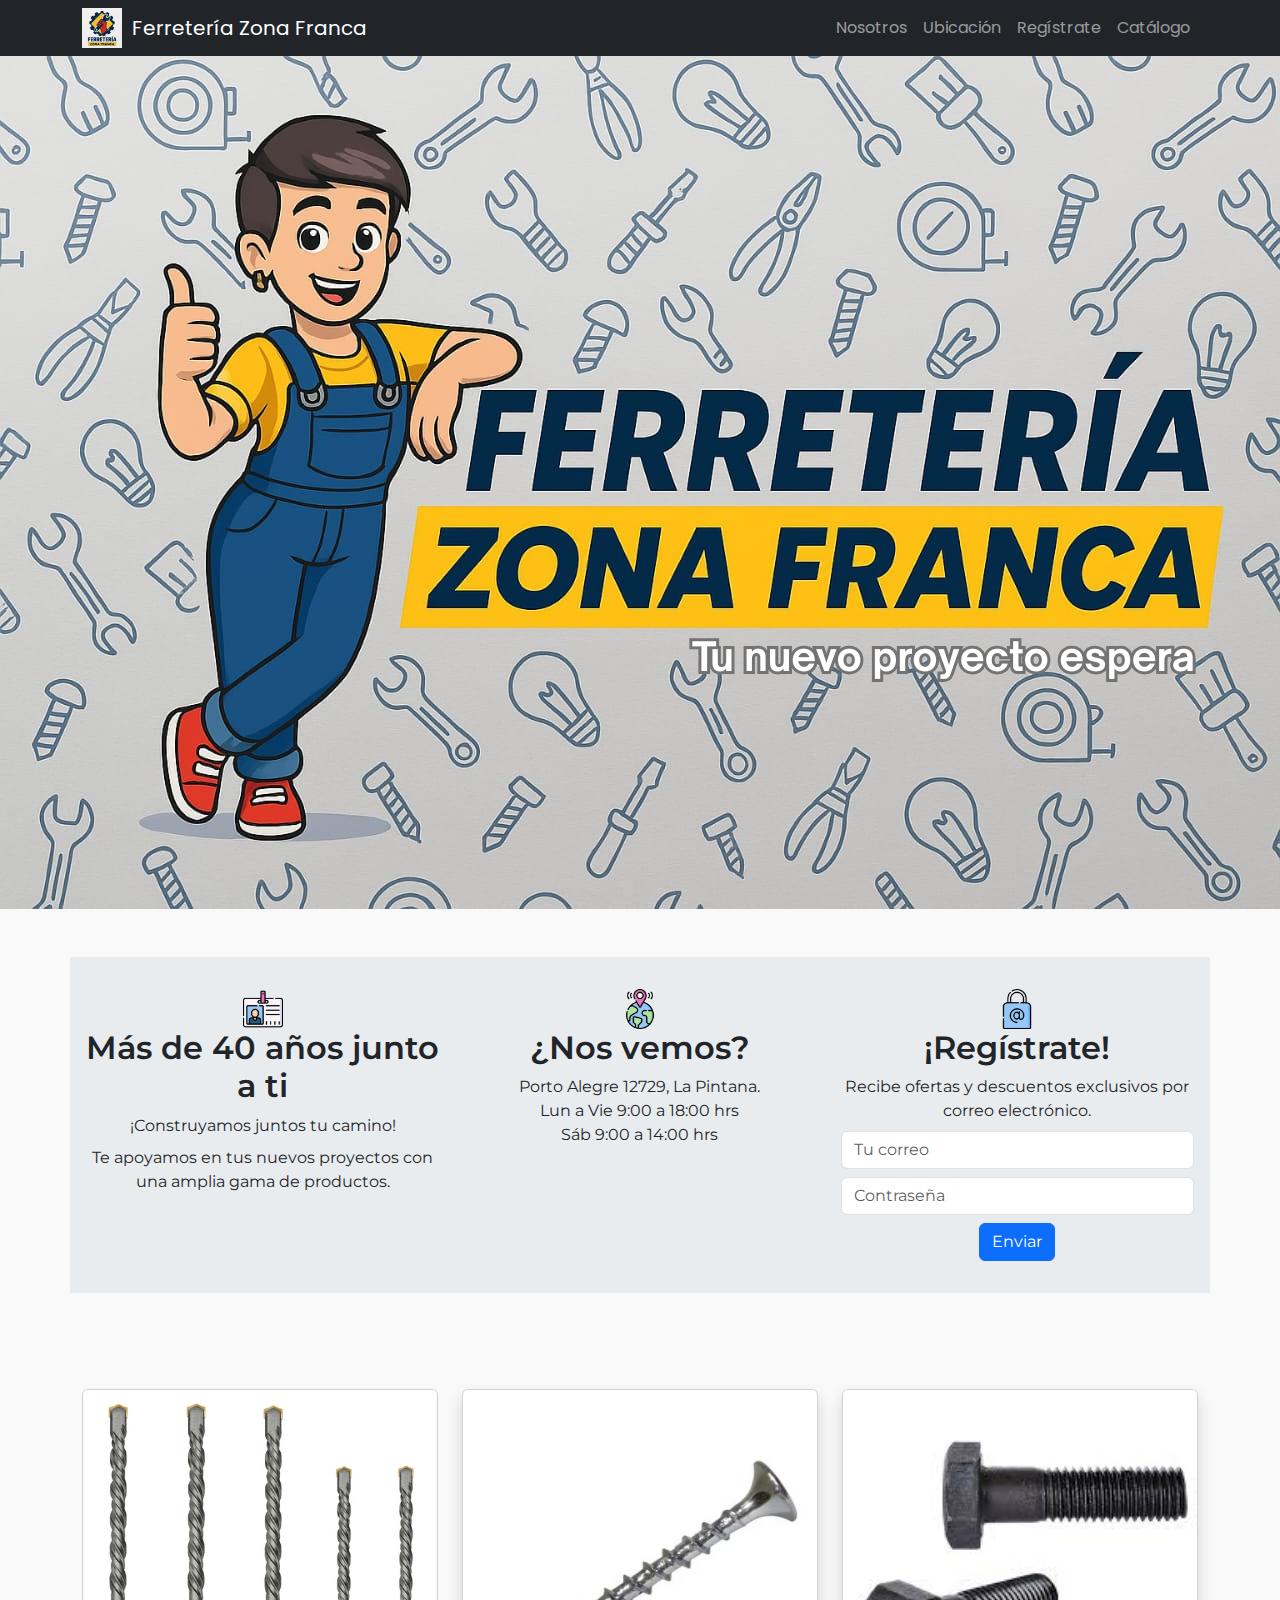
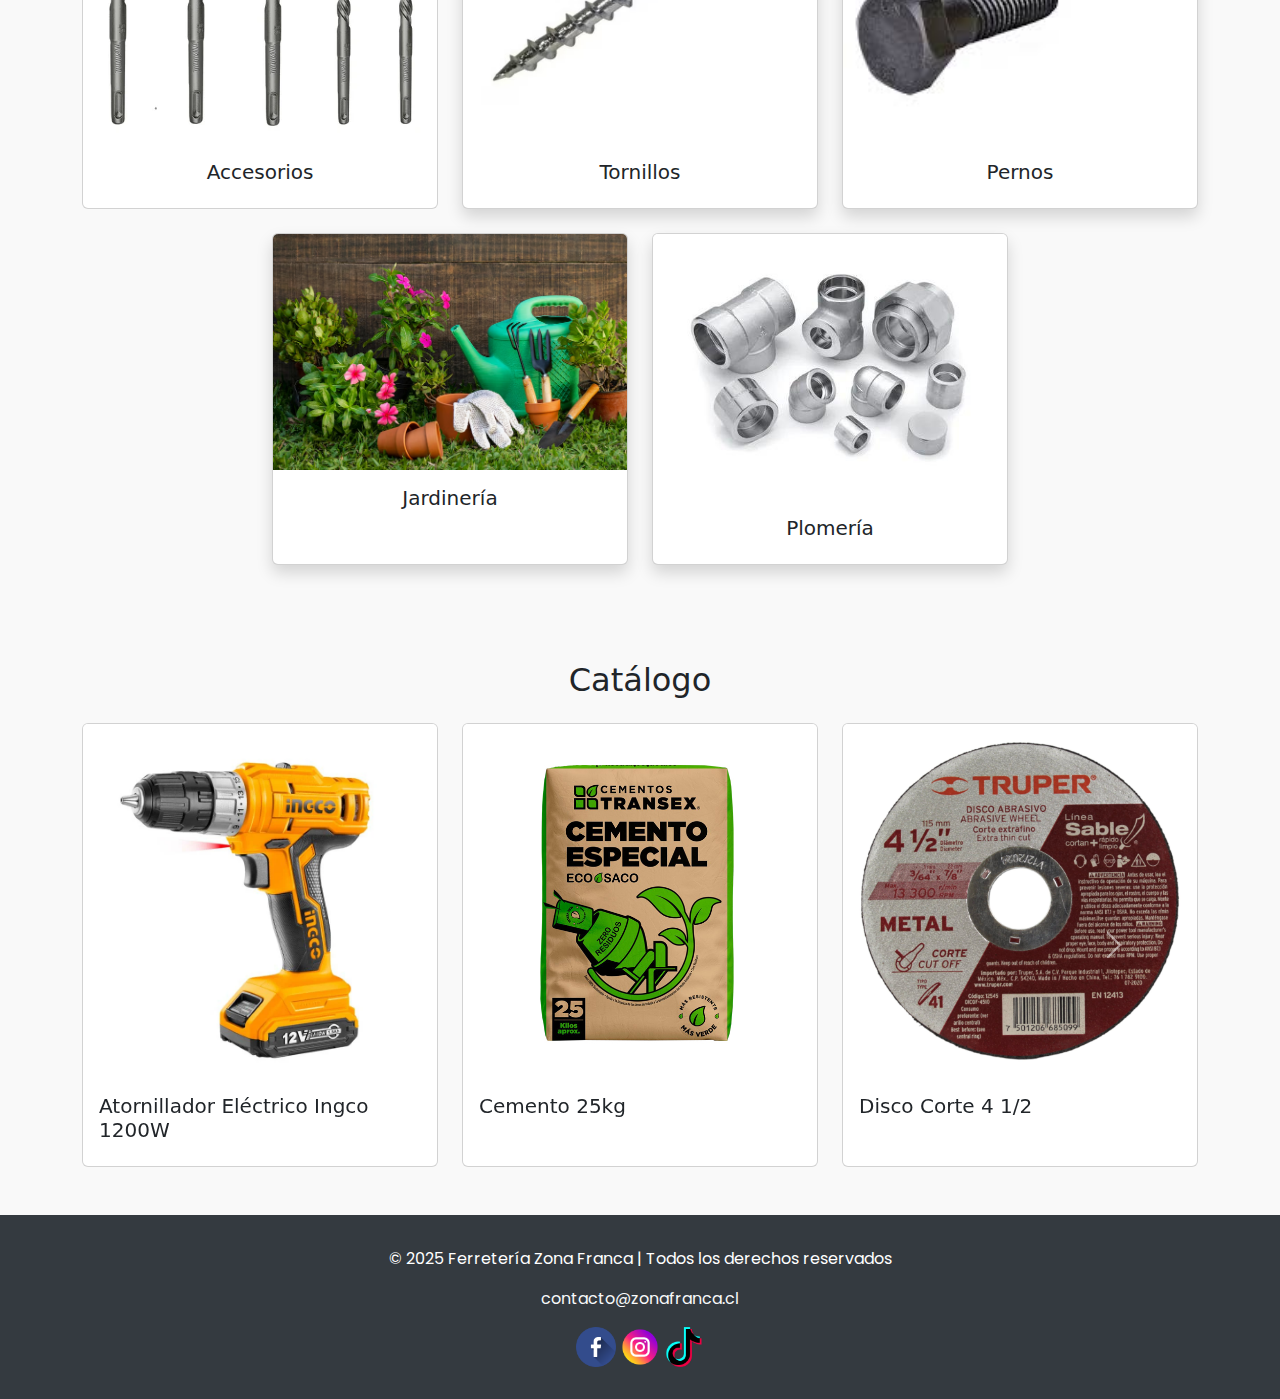
<file: index.html>
<!DOCTYPE html>
<html lang="es">
  <head>
    <meta charset="UTF-8" />
    <meta name="viewport" content="width=device-width, initial-scale=1.0" />
    <title>Ferretería Zona Franca</title>
    <link
      rel="stylesheet"
      href="https://cdn.jsdelivr.net/npm/bootstrap@5.3.3/dist/css/bootstrap.min.css"
    />
    <link rel="stylesheet" href="Style.css" />
    <link rel="icon" href="./Assets/logo.1.jpeg" type="image/ico">
  </head>
  <body>
    <!-- Navbar -->
    <nav class="navbar navbar-expand-lg navbar-dark bg-dark">
      <div class="container">
        <img
          src="./Assets/logo.1.jpeg"
          alt="logo-zona-franca"
          width="40"
          class="d-inline-block align-text-top"
        />
        <a class="navbar-brand" href="#" style="margin-left: 10px"
          >Ferretería Zona Franca</a
        >
        <button
          class="navbar-toggler"
          type="button"
          data-bs-toggle="collapse"
          data-bs-target="#navbarNav"
        >
          <span class="navbar-toggler-icon"></span>
        </button>
        <div class="collapse navbar-collapse" id="navbarNav">
          <ul class="navbar-nav ms-auto">
            <li class="nav-item">
              <a class="nav-link" href="#sobre-nosotros">Nosotros</a>
            </li>
            <li class="nav-item">
              <a class="nav-link" href="#donde-estamos">Ubicación</a>
            </li>
            <li class="nav-item">
              <a class="nav-link" href="#registrate">Regístrate</a>
            </li>
            <li class="nav-item">
              <a class="nav-link" href="#catalogo">Catálogo</a>
            </li>
          </ul>
        </div>
      </div>
    </nav>

    <!-- Hero Image -->
    <section class="hero-image">
      <image
        src="./Assets/zona-franca-hero-image.png"
        alt="hero-image"
        width="100%"
      />
    </section>

    <!-- Información en 3 columnas -->
    <section class="container barra-info my-5">
      <div class="row text-center">
        <div class="col-md-4" id="sobre-nosotros">
          <img
            src="./Assets/Sobre-Nosotros.png"
            width="40"
            alt="Sobre Nosotros"
          />
          <h2>Más de 40 años junto a ti</h2>
          <p>¡Construyamos juntos tu camino!</p>
          <p>
            Te apoyamos en tus nuevos proyectos con una amplia gama de
            productos.
          </p>
        </div>
        <div class="col-md-4" id="donde-estamos">
          <img
            src="./Assets/donde-estamos.png"
            width="40"
            alt="Dónde estamos"
          />
          <h2>¿Nos vemos?</h2>
          <p>
            Porto Alegre 12729, La Pintana.<br />Lun a Vie 9:00 a 18:00 hrs<br />Sáb
            9:00 a 14:00 hrs
          </p>
        </div>
        <div class="col-md-4" id="registrate">
          <img src="./Assets/registrate.png" width="40" alt="Regístrate" />
          <h2>¡Regístrate!</h2>
          <p>Recibe ofertas y descuentos exclusivos por correo electrónico.</p>
          <form>
            <input
              type="email"
              class="form-control mb-2"
              placeholder="Tu correo"
              required
            />
            <input
              type="password"
              class="form-control mb-2"
              placeholder="Contraseña"
              required
            />
            <button type="submit" class="btn btn-primary">Enviar</button>
          </form>
        </div>
      </div>
    </section>

    <!-- Galería -->

    <section class="container py-5">
      <div class="row g-4 justify-content-center">
        <div class="col-md-4">
          <div class="card">
            <img
              src="./Assets/accesorios.webp"
              class="card-img-top"
              alt="accesorios"
            />
            <div class="card-body text-center">
              <h5 class="card-title">Accesorios</h5> 
            </div>
          </div>
        </div>
        <div class="col-md-4">
          <div class="card h-100 shadow">
            <img
            src="./Assets/tornillo-madera.avif"
            class="card-img-top img-fit"
            alt="tornillos"
            />
            <div class="card-body text-center">
              <h5 class="card-title">Tornillos</h5>
            </div>
          </div>
        </div>
        <div class="col-md-4">
          <div class="card h-100 shadow">
            <img
            src="./Assets/pernos.jpg"
            class="card-img-top img-fit"
            alt="pernos"
            />
            <div class="card-body text-center">
              <h5 class="card-title">Pernos</h5>
            </div>
          </div>
        </div>
        
        <div class="col-md-4">
          <div class="card h-100 shadow">
            <img
            src="./Assets/jardineria.avif"
            class="card-img-top img-fit"
            alt="jardineria"
            />
            <div class="card-body text-center">
              <h5 class="card-title">Jardinería</h5>
            </div>
          </div>
        </div>
        
        <div class="col-md-4">
          <div class="card h-100 shadow">
            <img
            src="./Assets/plomeria.jpg"
            class="card-img-top img-fit"
            alt="plomeria"
            />
            <div class="card-body text-center">
              <h5 class="card-title">Plomería</h5>
            </div>
          </div>
        </div>
      </section>
      
      <!-- Catálogo -->
      <section class="container my-5" id="catalogo">
  <h2 class="text-center mb-4">Catálogo</h2>
  <div id="catalogoCarousel" class="carousel slide" data-bs-ride="carousel">
    
    <div class="carousel-inner">
      <!-- Slide 1 -->
      <div class="carousel-item active">
        <div class="row">
          <div class="col-md-4">
            <div class="card h-100">
              <img src="./Assets/atornillador.webp" class="card-img-top img-fit" alt="Atornillador">
              <div class="card-body">
                <h5 class="card-title">Atornillador Eléctrico Ingco 1200W</h5>
              </div>
            </div>
          </div>
          <div class="col-md-4">
            <div class="card h-100">
              <img src="./Assets/cemento-saco.jpg" class="card-img-top img-fit" alt="esmeril-angular">
              <div class="card-body">
                <h5 class="card-title">Cemento 25kg</h5>
              </div>
            </div>
          </div>
          <div class="col-md-4">
            <div class="card h-100">
              <img src="./Assets/disco-corte.jpg" class="card-img-top img-fit" alt="disco-corte">
              <div class="card-body">
                <h5 class="card-title">Disco Corte 4 1/2</h5>
              </div>
            </div>
          </div>
        </div>
      </div>

      <!-- Slide 2 -->
      <div class="carousel-item">
        <div class="row">
          <div class="col-md-4">
            <div class="card h-100">
              <img src="./Assets/esmeril.png" class="card-img-top img-fit" alt="esmeril">
              <div class="card-body">
                <h5 class="card-title">Esmeril Angular 4 1/2</h5>
              </div>
            </div>
          </div>
          <div class="col-md-4">
            <div class="card h-100">
              <img src="./Assets/pintura.webp" class="card-img-top img-fit" alt="Pintura">
              <div class="card-body">
                <h5 class="card-title">Latex Fast Galón</h5>
              </div>
            </div>
          </div>
          <div class="col-md-4">
            <div class="card h-100">
              <img src="./Assets/pvc-sanitario.png" class="card-img-top img-fit" alt="PVC">
              <div class="card-body">
                <h5 class="card-title">Tubería PVC Sanitario</h5>
              </div>
            </div>
          </div>
        </div>
      </div>

      <!-- Slide 3 -->
      <div class="carousel-item">
        <div class="row">
          <div class="col-md-4">
            <div class="card h-100">
              <img src="./Assets/sierra-circular.webp" class="card-img-top img-fit" alt="sierra-circular">
              <div class="card-body">
                <h5 class="card-title">Sierra Circular Ingco 1400W</h5>
              </div>
            </div>
          </div>
          <div class="col-md-4">
            <div class="card h-100">
              <img src="./Assets/percutor.png" class="card-img-top img-fit" alt="taladro">
              <div class="card-body">
                <h5 class="card-title">Taladro Percutor 1200W</h5>
              </div>
            </div>
          </div>
          <div class="col-md-4">
            <div class="card h-100">
              <img src="./Assets/tornillo-madera.avif" class="card-img-top img-fit" alt="tornillo">
              <div class="card-body">
                <h5 class="card-title">Tornillos V-Madera CRS 6x1 5/8 </h5>
              </div>
            </div>
          </div>
        </div>
      </div>

      <!-- Slide 4 (último) -->
      <div class="carousel-item">
        <div class="row">
          <div class="col-md-4">
            <div class="card h-100">
              <img src="./Assets/tuberia-hidraulica.jpg" class="card-img-top img-fit" alt="pvc-azul">
              <div class="card-body">
                <h5 class="card-title">PVC Hidráulico</h5>
              </div>
            </div>
          </div>
          <div class="col-md-4">
            <div class="card h-100">
              <img src="./Assets/pernos.jpg" class="card-img-top img-fit" alt="Pernos">
              <div class="card-body">
                <h5 class="card-title">Perno Hexagonal M8x1</h5>
              </div>
            </div>
          </div>
          <div class="col-md-4">
            <div class="card h-100">
              <img src="./Assets/lija.jpg" class="card-img-top img-fit" alt="Lija">
              <div class="card-body">
                <h5 class="card-title">Lija Madera G100</h5>
              </div>
            </div>
          </div>
        </div>
      </div>

    <!-- Controles del carrusel -->
    <button class="carousel-control-prev" type="button" data-bs-target="#catalogoCarousel" data-bs-slide="prev">
      <span class="carousel-control-prev-icon" aria-hidden="true"></span>
    </button>
    <button class="carousel-control-next" type="button" data-bs-target="#catalogoCarousel" data-bs-slide="next">
      <span class="carousel-control-next-icon" aria-hidden="true"></span>
    </button>

  </div>
</section>

    <!-- Footer -->
    <footer>
      <p>&copy; 2025 Ferretería Zona Franca | Todos los derechos reservados</p>
      <p><a href="mailto:contacto@zonafranca.cl">contacto@zonafranca.cl</a></p>
      <img src="./Assets/facebook.png" alt="facebook" width="40" />
      <img src="./Assets/instagram.png" alt="instagram" width="40" /> 
      <img src="./Assets/tik-tok.png" alt="tik-tok" width="40" />
    </footer>

    <script src="https://cdn.jsdelivr.net/npm/bootstrap@5.3.3/dist/js/bootstrap.bundle.min.js"></script>
  </body>
</html>
</file>
<file: Style.css>
/* Importar fuentes de Google */
@import url('https://fonts.googleapis.com/css2?family=Montserrat:wght@400;600&family=Poppins:wght@400;600&display=swap');

/* Reset básico */
* {
  margin: 0;
  padding: 0;
  box-sizing: border-box;
}

body {
  background-color: #f9f9f9;
}

/* Navbar con Poppins */
.navbar,
.navbar * {
  font-family: 'Poppins', sans-serif !important;
}

/* Hero image */
.hero {
  position: relative;
  height: 400px;
  background-image: url('./Assets/hero-image.jpg'); 
  background-size: cover;
  background-position: center;
}

/* Información (3 columnas) con Montserrat */
.barra-info {
  background-color: #e9ecef;
  padding: 2rem 1rem;
  font-family: 'Montserrat', sans-serif;
  text-align: center;
}
.barra-info h2 {
  font-weight: 600;
  margin-bottom: 0.5rem;
}
.barra-info p {
  margin-bottom: 0.5rem;
  font-weight: 400;
}

.galeria-makita {
  padding: 3rem 1rem;
  background-color: #fff;
  font-family: 'Montserrat', sans-serif;
}
.galeria-makita .card {
  border: none;
  transition: transform 0.3s ease;
}
.galeria-makita .card:hover {
  transform: scale(1.03);
}
.galeria-makita .card-title {
  font-family: 'Poppins', sans-serif;
  font-weight: 600;
  text-align: center;
  margin-top: 0.5rem;
}

/* Catálogo */
.catalogo {
  padding: 3rem 1rem;
}
.catalogo h2 {
  font-family: 'Poppins', sans-serif;
  font-weight: 600;
  text-align: center;
  margin-bottom: 2rem;
}

/* Footer con Poppins */
footer {
  background-color: #343a40;
  color: #fff;
  padding: 2rem 1rem;
  text-align: center;
  font-family: 'Poppins', sans-serif;
}
footer a {
  color: #f8f9fa;
  text-decoration: none;
}
footer a:hover {
  text-decoration: underline;
}
</file>
